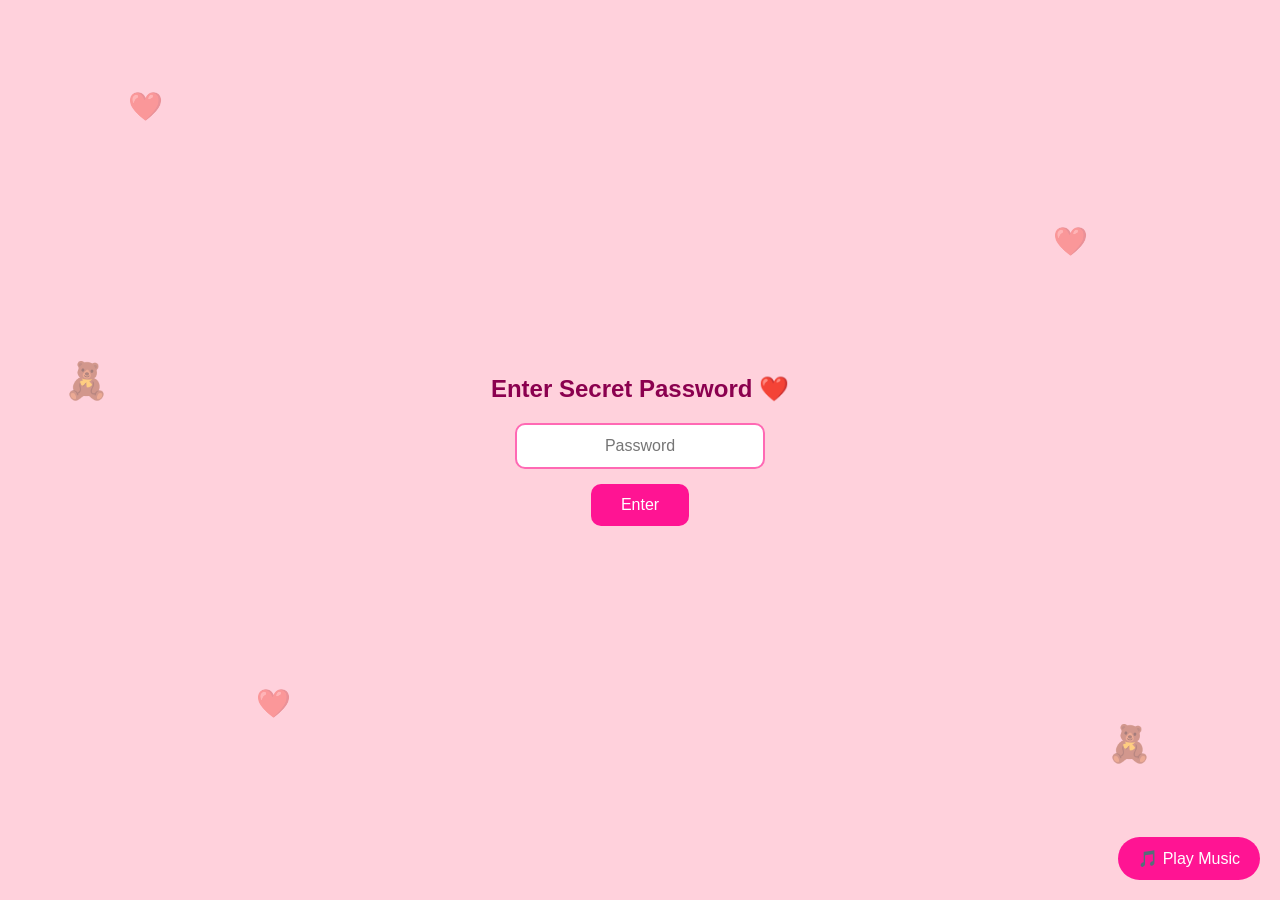
<file: index.html>
<!DOCTYPE html>
<html lang="en">
<head>
    <meta charset="UTF-8">
    <meta name="viewport" content="width=device-width, initial-scale=1.0">
    <title>For My Love ❤️</title>

    <link rel="stylesheet" href="style.css">
</head>

<body>

    <!-- Password Screen -->
    <div id="password-screen">

        <h2>Enter Secret Password ❤️</h2>

        <input
            type="password"
            id="password"
            placeholder="Password">

        <button onclick="checkPassword()">
            Enter
        </button>

    </div>

    <!-- Welcome Screen -->
    <div id="welcome-screen">

        <h1>Welcome My Love ❤️</h1>

    </div>

    <!-- Main Website -->
    <div id="website">

        <!-- Tabs -->

        <div class="tabs">

            <button class="tab active" onclick="openTab('letter')">
                ❤️ Love Letter
            </button>

            <button class="tab" onclick="openTab('music')">
                🎵 Music
            </button>

            <button class="tab" onclick="openTab('notes')">
                📝 Notes
            </button>

            <button class="tab" onclick="openTab('gallery')">
                🌷 Gallery
            </button>

        </div>

        <!-- Love Letter -->

        <div id="letter" class="content" style="display:block;">

    <h2>💌 My Dearest Love</h2>

    <div class="letter-card" onclick="toggleLetter()">

        <h3>Click to Open ❤️</h3>

        <div id="letterText">

            <p>
                My love,
            </p>

            <p>
                Every day with you feels like the most beautiful dream.
                Your smile brightens my boring days and your eyes
                is my favorite view .
            </p>

            <p>
                No matter what happens,
                I promise to love you forever.
            </p>

            <p>
                ❤️ Yours Forever ❤️
            </p>

        </div>

    </div>

</div>

        </div>

        <!-- Music -->

        <div id="music" class="content">

<h2>🎵 dedicate Songs</h2>

<div class="song">

🎵 Perfect - Ed Sheeran

</div>

<div class="song">

🎵 Until I Found You

</div>

<div class="song">

🎵 Golden Hour

</div>

</div>

        <!-- Notes -->

        <<div id="notes" class="content">

<h2>📝 Cute Notes</h2>

<div class="note">
Eat on Time ❤️
</div>

<div class="note">
Drink Water 💧
</div>

<div class="note">
Sleep Well 😴
</div>

<div class="note">
I Love You Forever ❤️
</div>

</div>

        <!-- Gallery -->
         <div id="proposal" class="content">

    <h1>💍 Will You Be Mine Forever? 💍</h1>

    <p class="proposal-text">
        From the moment I met you, my life became brighter.
        Every smile, every laugh, every moment with you is a treasure.
        I don't want just today with you—I want every tomorrow too.
    </p>

    <h2>❤️ Will You Be My Forever? ❤️</h2>

    <div class="proposal-buttons">
        <button class="yes-btn" onclick="sayYes()">YES ❤️</button>

        <button class="no-btn" id="noBtn" onmouseover="moveNo()">
            NO 😜
        </button>
    </div>

    <h2 id="answer"></h2>

</div>

        <div id="gallery" class="content">

<h2>🌷 Gallery</h2>
<div id="preview">

<img id="previewImg">

</div>

<div class="gallery">

<img src="photo1.png" onclick="showImage(this.src)">

<img src="photo2.png" onclick="showImage(this.src)">

</div>

</div>
    <div class="heart" style="top:10%;left:10%;">❤️</div>
<div class="heart" style="top:25%;right:15%;">❤️</div>
<div class="heart" style="bottom:20%;left:20%;">❤️</div>

<div class="teddy" style="top:40%;left:5%;">🧸</div>
<div class="teddy" style="bottom:15%;right:10%;">🧸</div>

<script src="script.js"></script>
<audio id="bgMusic" loop preload="auto">
    <source src="bgm.mp3" type="audio/mpeg">
    Your browser does not support the audio element.
</audio>
<button id="musicBtn" onclick="toggleMusic()">
    🎵 Play Music
</button>
<button class="tab" onclick="openTab('proposal')">
    💍 Proposal
</button>

</body>
</html>
</file>
<file: style.css>
/* General */
*{
    margin:0;
    padding:0;
    box-sizing:border-box;
}

body{
    font-family:Arial, sans-serif;
    background:linear-gradient(135deg,#ffd1dc,#ffb6c1);
    height:100vh;
    color:#8b004f;
}

/* Password Screen */
#password-screen{
    position:fixed;
    top:0;
    left:0;
    width:100%;
    height:100%;
    display:flex;
    flex-direction:column;
    justify-content:center;
    align-items:center;
    background:#ffd1dc;
}

#password-screen h2{
    margin-bottom:20px;
}

#password-screen input{
    width:250px;
    padding:12px;
    border:2px solid hotpink;
    border-radius:10px;
    text-align:center;
    font-size:16px;
}

#password-screen button{
    margin-top:15px;
    padding:12px 30px;
    border:none;
    border-radius:10px;
    background:#ff1493;
    color:white;
    cursor:pointer;
    font-size:16px;
}

#password-screen button:hover{
    background:#d60073;
}

/* Welcome Screen */
#welcome-screen{
    display:none;
    position:fixed;
    top:0;
    left:0;
    width:100%;
    height:100%;
    justify-content:center;
    align-items:center;
    background:linear-gradient(135deg,#ffd1dc,#ffb6c1);
}

#welcome-screen h1{
    font-size:50px;
    color:#d60073;
}

/* Main Website */
#website{
    display:none;
    padding:30px;
}

/* Tabs */
.tabs{
    display:flex;
    justify-content:center;
    gap:15px;
    margin-bottom:25px;
    flex-wrap:wrap;
}

.tab{
    padding:12px 20px;
    border:none;
    border-radius:30px;
    background:white;
    color:#d60073;
    cursor:pointer;
    font-weight:bold;
}

.tab:hover{
    background:#ffe6ef;
}

/* Content Box */
.content{
    display:none;
    background:white;
    padding:25px;
    border-radius:15px;
    box-shadow:0 5px 15px rgba(0,0,0,0.2);
}

.content.active{
    display:block;
}
/* Floating Hearts */
.heart{

    position:fixed;

    font-size:28px;

    animation:float 5s infinite ease-in-out;

    opacity:0.4;

}

/* Floating Teddy */
.teddy{

    position:fixed;

    font-size:36px;

    animation:float 7s infinite ease-in-out;

    opacity:0.5;

}

/* Floating Animation */

@keyframes float{

    0%{
        transform:translateY(0px);
    }

    50%{
        transform:translateY(-20px);
    }

    100%{
        transform:translateY(0px);
    }
}
@keyframes fadeIn{

    from{

        opacity:0;

        transform:translateY(20px);

    }

    to{

        opacity:1;

        transform:translateY(0);

    }

}

.content{

    animation:fadeIn .6s;

}
/* Love Letter */

.letter-card{

background:white;

padding:20px;

border-radius:15px;

cursor:pointer;

margin-top:20px;

}

#letterText{

display:none;

margin-top:15px;

}

/* Songs */

.song{

background:#ffe6ef;

padding:15px;

margin:15px 0;

border-radius:10px;

}

/* Notes */

.note{

background:#fff0f5;

padding:15px;

margin:10px 0;

border-left:5px solid hotpink;

border-radius:10px;

}

/* Gallery */

.gallery{

display:grid;

grid-template-columns:repeat(2,1fr);

gap:15px;

}

.gallery img{

width:100%;

border-radius:15px;

transition:.3s;

}

.gallery img:hover{

transform:scale(1.05);

}
#musicBtn{
    position:fixed;
    bottom:20px;
    right:20px;
    background:#ff1493;
    color:white;
    border:none;
    padding:12px 20px;
    border-radius:30px;
    cursor:pointer;
    font-size:16px;
}

#musicBtn:hover{
    background:#d60073;
}
.rain-heart{

position:fixed;

top:-50px;

animation:fall 5s linear forwards;

pointer-events:none;

}

@keyframes fall{

0%{

transform:translateY(0);

opacity:1;

}

100%{

transform:translateY(110vh);

opacity:0;

}

}
#preview{

display:none;

position:fixed;

top:0;

left:0;

width:100%;

height:100%;

background:rgba(0,0,0,.9);

justify-content:center;

align-items:center;

}

#preview img{

max-width:90%;

max-height:90%;

border-radius:20px;

cursor:pointer;

}
.proposal-text{
    font-size:20px;
    margin:25px 0;
    line-height:1.8;
}

.proposal-buttons{
    margin-top:30px;
    position:relative;
}

.yes-btn{

    background:#ff1493;
    color:white;
    border:none;
    padding:15px 35px;
    font-size:20px;
    border-radius:30px;
    cursor:pointer;
    margin-right:20px;
}

.no-btn{

    background:gray;
    color:white;
    border:none;
    padding:15px 35px;
    font-size:20px;
    border-radius:30px;
    cursor:pointer;
    position:absolute;
}
</file>
